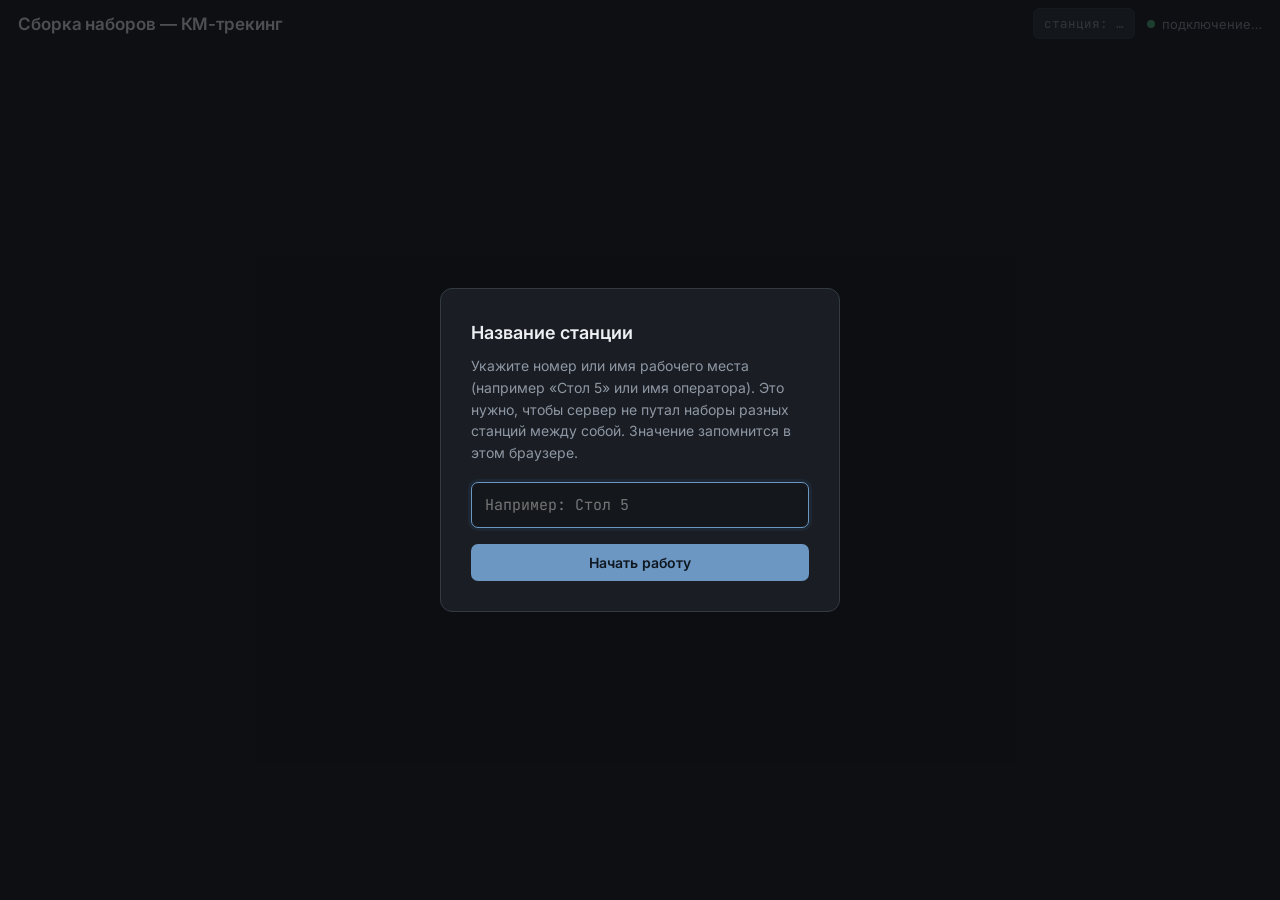
<file: km-tracker-py/public/index.html>
<!DOCTYPE html>
<html lang="ru">
<head>
<meta charset="UTF-8">
<meta name="viewport" content="width=device-width, initial-scale=1">
<title>Сборка наборов — КМ-трекинг</title>
<link rel="preconnect" href="https://fonts.googleapis.com">
<link rel="preconnect" href="https://fonts.gstatic.com" crossorigin>
<link href="https://fonts.googleapis.com/css2?family=Inter:wght@400;500;600;700&family=JetBrains+Mono:wght@400;500;600&display=swap" rel="stylesheet">
<style>
  :root{
    --bg:#14171C; --surface:#1A1E24; --surface-2:#20252C; --surface-3:#2A3039; --border:#333A44;
    --text:#EDEFF2; --text-dim:#8E97A3; --text-faint:#5B636F;
    --accent:#6C97C2; --accent-wash:#1C2733;
    --ok:#4FAE7C; --ok-dim:#1C2A22; --err:#D9686C; --err-dim:#332120; --warn:#D8AB55;
    --mono: 'JetBrains Mono', ui-monospace, "SFMono-Regular", Consolas, "Liberation Mono", Menlo, monospace;
    --sans: 'Inter', -apple-system, "Segoe UI", Roboto, Helvetica, Arial, sans-serif;
  }
  *{box-sizing:border-box;}
  body{ margin:0; background:var(--bg); color:var(--text); font-family:var(--sans); font-size:15px; line-height:1.55; min-height:100vh; -webkit-font-smoothing:antialiased; }
  a, button, input, select{ font-family:inherit; }
  :focus-visible{ outline:2px solid var(--accent); outline-offset:2px; }

  header{ padding:26px 28px 18px 28px; display:flex; justify-content:space-between; align-items:center; flex-wrap:wrap; gap:12px; max-width:1320px; margin:0 auto; }
  h1{ font-size:22px; font-weight:600; letter-spacing:-.005em; margin:0; }
  .header-status{ display:flex; align-items:center; gap:12px; }
  .conn-status{ font-size:13px; color:var(--text-dim); display:flex; align-items:center; }
  .conn-dot{ display:inline-block; width:8px; height:8px; border-radius:50%; background:var(--ok); margin-right:7px; transition:background-color .2s; }
  .conn-dot.down{ background:var(--err); }

  main{ padding:24px 28px 64px 28px; max-width:1320px; margin:0 auto;}
  .view{ display:none; }
  .view.active{ display:block; }

  .consoles{ max-width:720px; }
  .console{ background:var(--surface); border:1px solid var(--border); border-radius:10px; overflow:hidden; transition:border-color .15s;}
  .console.flash-err{ border-color:var(--err); }
  .console.flash-ok{ border-color:var(--ok); }
  .console-head{ display:flex; align-items:center; justify-content:space-between; padding:14px 18px; background:var(--surface-2); border-bottom:1px solid var(--border); }
  .station-badge{ font-family:var(--mono); font-size:12.5px; color:var(--text-dim); background:var(--surface-3); border:1px solid var(--border); border-radius:6px; padding:5px 10px; cursor:pointer; }
  .station-badge:hover{ border-color:var(--accent); color:var(--text); }
  .station-modal-backdrop{ position:fixed; inset:0; background:rgba(10,12,15,.7); z-index:100; display:flex; align-items:center; justify-content:center; }
  .station-modal{ background:var(--surface); border:1px solid var(--border); border-radius:12px; padding:30px; width:100%; max-width:400px; }
  .station-modal h2{ font-size:18px; font-weight:600; margin:0 0 8px 0;}
  .station-modal p{ color:var(--text-dim); font-size:14px; margin:0 0 18px 0; line-height:1.55;}
  .station-modal input{ width:100%; background:var(--bg); border:1px solid var(--surface-3); color:var(--text); font-family:var(--mono); font-size:15px; padding:12px 13px; border-radius:7px; outline:none; margin-bottom:16px; }
  .station-modal input:focus{ border-color:var(--accent); box-shadow:0 0 0 3px var(--accent-wash);}
  .wh-title{ font-size:15px; font-weight:600; }
  .wh-dot{ display:inline-block; width:8px; height:8px; border-radius:50%; background:var(--ok); margin-right:9px; }
  .console-body{ padding:18px; }

  .section-label{ font-size:12px; text-transform:uppercase; letter-spacing:.06em; color:var(--text-dim); margin-bottom:9px; font-family:var(--mono);}

  .kit-picker{ display:grid; grid-template-columns:repeat(auto-fill,minmax(210px,1fr)); gap:8px; margin-bottom:20px; }
  .kit-card{ text-align:left; background:var(--surface-2); border:1px solid var(--border); color:var(--text); border-radius:8px; padding:10px 12px; cursor:pointer; display:flex; flex-direction:column; gap:3px; font-size:13.5px; line-height:1.35; }
  .kit-card:hover{ border-color:var(--accent); }
  .kit-card.active{ border-color:var(--accent); background:var(--accent-wash); box-shadow:0 0 0 1px var(--accent) inset; }
  .kit-card.auto{ border-style:dashed; }
  .kit-card.detected{ border-color:var(--ok); background:var(--ok-dim); }
  .kit-card.disabled{ opacity:.45; cursor:not-allowed; }
  .kit-card.disabled:hover{ border-color:var(--border); }
  .kit-card-code{ font-family:var(--mono); font-size:12px; color:var(--text-dim); }
  .kit-card-note{ font-size:12px; color:var(--warn); }

  .checklist{ display:flex; flex-direction:column; gap:5px; margin-bottom:18px; }
  .check-row{ display:flex; align-items:center; gap:11px; padding:9px 12px; border-radius:7px; background:var(--surface-2); border:1px solid var(--border); color:var(--text-dim); transition:background-color .15s, border-color .15s, color .15s; }
  .check-mark{ width:20px; height:20px; border-radius:50%; flex-shrink:0; display:flex; align-items:center; justify-content:center; background:var(--surface-3); border:1px solid var(--border); font-size:12px; font-weight:700; color:transparent; }
  .check-name{ flex:1; font-size:14px; }
  .check-tag{ font-family:var(--mono); font-size:11px; padding:1px 6px; border-radius:4px; border:1px solid var(--border); color:var(--text-faint); }
  .check-count{ font-family:var(--mono); font-size:12.5px; min-width:30px; text-align:right; }
  .check-row.partial{ border-color:var(--warn); }
  .check-row.partial .check-mark{ border-color:var(--warn); }
  .check-row.done{ background:var(--ok-dim); border-color:var(--ok); color:var(--text); }
  .check-row.done .check-mark{ background:var(--ok); border-color:var(--ok); color:#0E1A13; }
  .check-row.done .check-tag{ border-color:var(--ok); color:var(--ok); }
  .check-row.agg{ margin-top:4px; border-style:dashed; }
  .check-row.agg.ready{ border-color:var(--accent); border-style:solid; background:var(--accent-wash); color:var(--text); }
  .check-empty{ color:var(--text-dim); font-size:14px; padding:14px 4px; }

  .scan-input-row{ display:flex; gap:8px; }
  input.scan-input{ flex:1; background:var(--bg); border:1px solid var(--surface-3); color:var(--text); font-family:var(--mono); font-size:17px; padding:13px 14px; border-radius:8px; outline:none; }
  input.scan-input:focus{ border-color:var(--accent); box-shadow:0 0 0 3px var(--accent-wash);}
  .scan-hint{ font-size:13.5px; color:var(--text-dim); margin-top:10px; min-height:18px;}
  .scan-hint.err{ color:var(--err); }
  .scan-hint.ok{ color:var(--ok); }

  .progress-row{ display:flex; gap:20px; margin-top:20px; flex-wrap:wrap;}
  .progress-block{ flex:1; min-width:130px;}
  .progress-label{ font-size:12px; text-transform:uppercase; letter-spacing:.06em; color:var(--text-dim); margin-bottom:7px; font-family:var(--mono);}
  .count-badge{ font-family:var(--mono); font-size:13.5px; color:var(--text); }

  .feed{ margin-top:20px; border-top:1px solid var(--border); padding-top:12px; max-height:220px; overflow-y:auto; }
  .feed-line{ font-family:var(--mono); font-size:13px; padding:5px 0; display:flex; gap:10px; border-bottom:1px solid var(--surface-2);}
  .feed-time{ color:var(--text-faint); flex-shrink:0; }
  .feed-line.ok .feed-msg{ color:var(--ok); }
  .feed-line.error .feed-msg{ color:var(--err); }
  .feed-line.info .feed-msg{ color:var(--text-dim); }



  .badge{ font-size:11px; padding:2px 7px; border-radius:4px; background:var(--surface); border:1px solid var(--border); color:var(--text-dim); margin-left:7px;}

  .btn{ background:var(--accent); color:#0F1720; border:none; font-weight:600; font-size:14px; padding:10px 18px; border-radius:7px; cursor:pointer; }
  .btn:hover{ filter:brightness(1.1); }

  .btn.ghost{ background:transparent; border:1px solid var(--border); color:var(--text-dim); }
  .btn.ghost:hover{ border-color:var(--text-dim); color:var(--text); }

  .empty{ color:var(--text-dim); font-size:14px; padding:34px 10px; text-align:center; }
  .note{ font-size:13.5px; color:var(--text-dim); margin-top:10px; line-height:1.6; }
</style>
<link rel="stylesheet" href="layout.css">
</head>
<body>
<header>
  <h1>Сборка наборов — КМ-трекинг</h1>
  <div class="header-status">
    <span class="station-badge" id="station-badge" title="Сменить станцию">станция: …</span>
    <div class="conn-status" id="conn-status"><span class="conn-dot" id="conn-dot"></span><span id="conn-text">подключение…</span></div>
  </div>
</header>
<main>

  <!-- ===================== СБОРКА ===================== -->
  <section id="view-assembly" class="view active">
    <div class="consoles" id="consoles-root"></div>
  </section>

</main>

<!-- Модалка запрашивается один раз на этот браузер/ПК, дальше id хранится в localStorage -->
<div id="station-modal-backdrop" class="station-modal-backdrop" style="display:none;">
  <div class="station-modal">
    <h2>Название станции</h2>
    <p>Укажите номер или имя рабочего места (например «Стол 5» или имя оператора). Это нужно, чтобы сервер не путал наборы разных станций между собой. Значение запомнится в этом браузере.</p>
    <input id="station-input" placeholder="Например: Стол 5" maxlength="64" autocomplete="off">
    <button class="btn" id="station-confirm" style="width:100%;">Начать работу</button>
  </div>
</div>

<!-- Запрос пароля для настроек станции (проверка идёт на сервере по файлу pass.txt) -->
<div id="pass-modal-backdrop" class="station-modal-backdrop" style="display:none;">
  <div class="station-modal">
    <h2>Введите пароль</h2>
    <p>Чтобы включить или выключить «Код короба», нужен пароль.</p>
    <input id="pass-input" type="password" placeholder="Пароль" autocomplete="off">
    <div style="display:flex; gap:8px;">
      <button class="btn" id="pass-confirm" style="flex:1;">Подтвердить</button>
      <button class="btn ghost" id="pass-cancel" style="flex:1;">Отмена</button>
    </div>
  </div>
</div>

<script src="km-utils.js"></script>
<script src="app.js"></script>
</body>
</html>
</file>
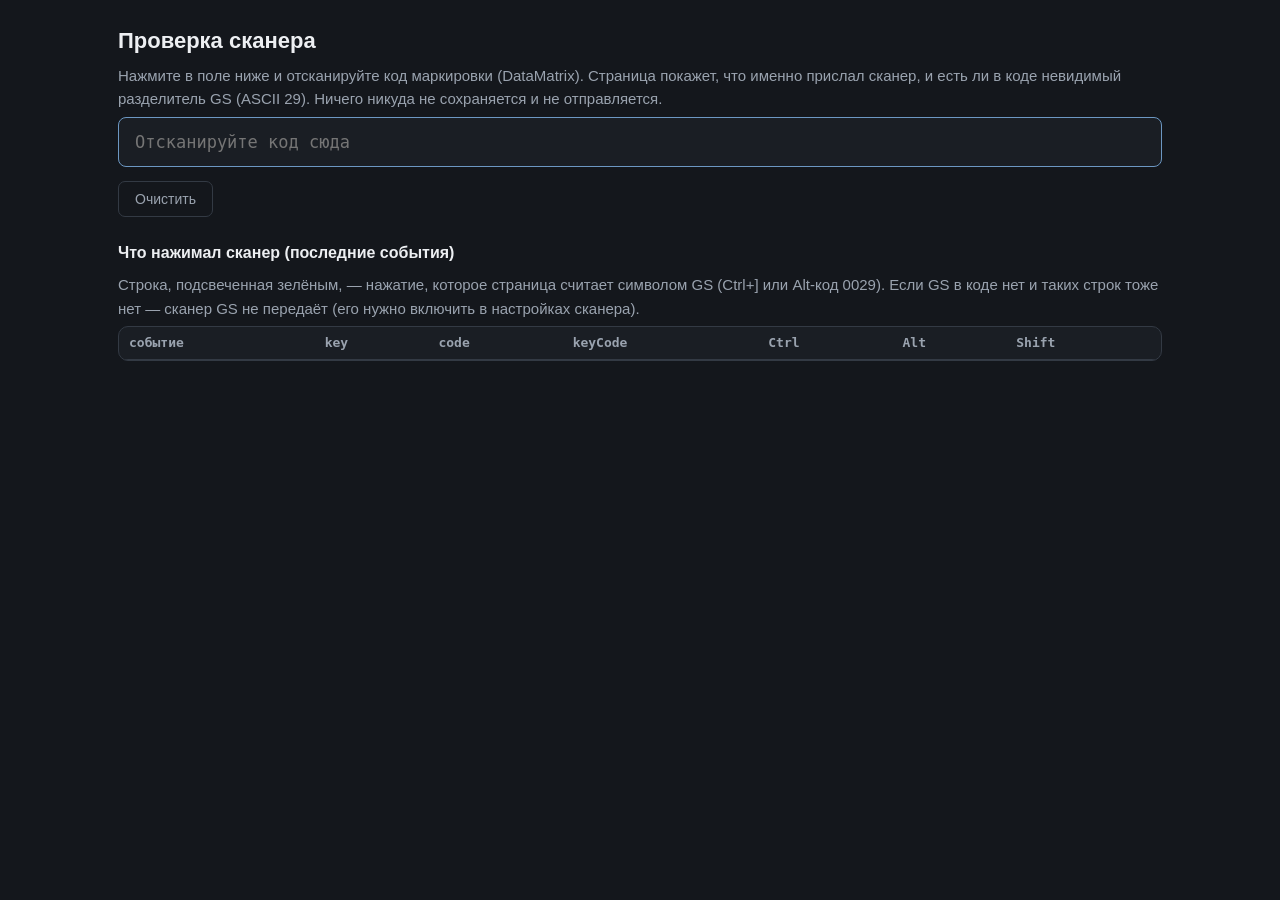
<file: km-tracker-py/public/scan-test.html>
<!DOCTYPE html>
<html lang="ru">
<head>
<meta charset="UTF-8">
<meta name="viewport" content="width=device-width, initial-scale=1">
<title>Проверка сканера — КМ-трекинг</title>
<style>
  :root{ --bg:#14171C; --surface:#1A1E24; --surface-2:#20252C; --border:#333A44; --text:#EDEFF2; --dim:#9AA3AF;
    --accent:#6C97C2; --ok:#4FAE7C; --ok-dim:#1C2A22; --err:#D9686C; --err-dim:#332120; --warn:#D8AB55;
    --mono:ui-monospace,Consolas,Menlo,monospace; --sans:-apple-system,"Segoe UI",Roboto,Arial,sans-serif; }
  *{box-sizing:border-box;}
  body{ margin:0; background:var(--bg); color:var(--text); font-family:var(--sans); font-size:15px; line-height:1.55; }
  .wrap{ max-width:1100px; margin:0 auto; padding:24px 28px 56px; }
  h1{ font-size:22px; margin:0 0 6px; } h2{ font-size:16px; margin:24px 0 8px; }
  p{ color:var(--dim); margin:6px 0; }
  input{ width:100%; background:var(--surface); border:1px solid var(--border); color:var(--text); border-radius:8px; padding:14px 16px; font-family:var(--mono); font-size:17px; outline:none; }
  input:focus{ border-color:var(--accent); }
  .box{ background:var(--surface); border:1px solid var(--border); border-radius:10px; padding:14px 18px; margin-top:12px; font-family:var(--mono); font-size:14px; word-break:break-all; }
  .verdict{ margin-top:12px; padding:14px 18px; border-radius:10px; font-size:16px; font-weight:600; border:1px solid var(--border); }
  .verdict.ok{ color:var(--ok); border-color:var(--ok); background:var(--ok-dim); }
  .verdict.bad{ color:var(--err); border-color:var(--err); background:var(--err-dim); }
  .gs{ color:var(--warn); font-weight:700; }
  table{ width:100%; border-collapse:collapse; font-size:13px; font-family:var(--mono); }
  th{ text-align:left; color:var(--dim); font-weight:600; padding:6px 10px; border-bottom:1px solid var(--border); }
  td{ padding:4px 10px; border-bottom:1px solid var(--surface-2); }
  tr.hl td{ background:var(--ok-dim); color:var(--ok); }
  button{ background:transparent; border:1px solid var(--border); color:var(--dim); border-radius:7px; padding:9px 16px; cursor:pointer; font-size:14px; }
  button:hover{ color:var(--text); border-color:var(--dim); }
  .scroll{ max-height:340px; overflow:auto; border:1px solid var(--border); border-radius:10px; background:var(--surface); }
</style>
</head>
<body>
<div class="wrap">
  <h1>Проверка сканера</h1>
  <p>Нажмите в поле ниже и отсканируйте код маркировки (DataMatrix). Страница покажет, что именно прислал сканер,
    и есть ли в коде невидимый разделитель GS (ASCII 29). Ничего никуда не сохраняется и не отправляется.</p>
  <input id="t" placeholder="Отсканируйте код сюда" autocomplete="off" autofocus>
  <div class="verdict" id="verdict" style="display:none;"></div>
  <div class="box" id="result" style="display:none;"></div>
  <p style="margin-top:14px;"><button type="button" id="clear">Очистить</button></p>

  <h2>Что нажимал сканер (последние события)</h2>
  <p>Строка, подсвеченная зелёным, — нажатие, которое страница считает символом GS (Ctrl+] или Alt-код 0029). Если GS в коде нет и таких строк тоже нет —
    сканер GS не передаёт (его нужно включить в настройках сканера).</p>
  <div class="scroll"><table>
    <thead><tr><th>событие</th><th>key</th><th>code</th><th>keyCode</th><th>Ctrl</th><th>Alt</th><th>Shift</th></tr></thead>
    <tbody id="log"></tbody>
  </table></div>
</div>
<script src="km-utils.js"></script>
<script>
const GS = String.fromCharCode(29);
const t = document.getElementById('t'), log = document.getElementById('log');
function esc(s){ return String(s).replace(/[&<>"]/g,c=>({'&':'&amp;','<':'&lt;','>':'&gt;','"':'&quot;'}[c])); }
function show(v){
  v = String(v);
  const n = v.split(GS).length - 1;
  const shown = v.split(GS).map(esc).join('<span class="gs">[GS]</span>');
  const ctrl = [...v].filter(c => c.charCodeAt(0) < 32 && c !== GS).length;
  const verdict = document.getElementById('verdict'), res = document.getElementById('result');
  if (!v) { verdict.style.display = res.style.display = 'none'; return; }
  verdict.style.display = res.style.display = 'block';
  if (n > 0) { verdict.className = 'verdict ok'; verdict.textContent = `GS в коде есть: ${n} шт. Сканер и браузер передают код правильно.`; }
  else { verdict.className = 'verdict bad'; verdict.textContent = 'GS в коде НЕТ. Если это КМ с полями 91 и 92 — сканер не передаёт разделитель (или браузер его теряет).'; }
  res.innerHTML = `${shown}<br><span style="color:var(--dim)">длина: ${v.length} символов` + (ctrl ? `, других управляющих символов: ${ctrl}` : '') + `</span>`;
}
function addLog(type, e, hl){
  const tr = document.createElement('tr'); if (hl) tr.className = 'hl';
  tr.innerHTML = `<td>${type}</td><td>${esc(JSON.stringify(e.key))}</td><td>${esc(e.code || '')}</td><td>${e.keyCode || ''}</td><td>${e.ctrlKey ? 'да' : ''}</td><td>${e.altKey ? 'да' : ''}</td><td>${e.shiftKey ? 'да' : ''}</td>`;
  log.insertBefore(tr, log.firstChild);
  while (log.children.length > 80) log.removeChild(log.lastChild);
}
const altReader = KmUtils.createAltCodeReader((n) => {
  if (n === 29) { t.value += GS; show(t.value); }
  else if (n === 10 || n === 13) show(t.value);
  addLog('Alt-код ' + String(n).padStart(4, '0'), { key: n === 29 ? 'GS' : 'управляющий', code: 'Alt+Numpad' }, n === 29);
});
t.addEventListener('keyup', (e) => altReader.keyup(e));
t.addEventListener('keydown', (e) => {
  if (altReader.keydown(e)) return;
  const gsKey = (e.ctrlKey && !e.altKey && !e.metaKey && (e.code === 'BracketRight' || e.keyCode === 221 || [']', '}', 'ъ', 'Ъ'].includes(e.key)))
    || e.key === GS || e.key === 'GroupSeparator';
  if (e.key !== 'Enter' && (gsKey || e.ctrlKey || e.altKey || e.key.length > 1)) addLog('keydown', e, gsKey);
  if (gsKey) { e.preventDefault(); t.value += GS; show(t.value); }   // так же поступает рабочее место станции
  if (e.key === 'Enter') { e.preventDefault(); show(t.value); }
});
t.addEventListener('input', () => show(t.value));
document.getElementById('clear').addEventListener('click', () => { t.value = ''; log.innerHTML = ''; show(''); t.focus(); });
</script>
</body>
</html>
</file>
<file: km-tracker-py/public/layout.css>
/* ============================================================
   Раскладка рабочего места станции: ВСЁ на одном экране, без прокрутки.
   Страница занимает всю высоту окна; колонки делят место между собой.
   Слева — что делать (набор, поле скана, крупный статус).
   Справа — результат (чек-лист, счётчики, последние события).
   Подключается ПОСЛЕ основных стилей и переопределяет их.
   ============================================================ */
html, body { height: 100%; }
body {
  height: 100vh; height: 100dvh; min-height: 0; overflow: hidden;
  display: flex; flex-direction: column;
}

/* компактная шапка */
header { flex: 0 0 auto; width: 100%; max-width: none; margin: 0; padding: 8px 18px; gap: 8px; }
h1 { font-size: 17px; }
nav.tabs { display: none; }

main { flex: 1 1 auto; min-height: 0; width: 100%; max-width: none; margin: 0; padding: 0 18px 14px; display: flex; }
.view.active { display: flex; flex: 1 1 auto; min-height: 0; width: 100%; }
.consoles { flex: 1 1 auto; min-height: 0; width: 100%; max-width: 1280px; margin: 0 auto; display: flex; }

.console { flex: 1 1 auto; min-height: 0; display: flex; flex-direction: column; }
.console-head { flex: 0 0 auto; padding: 8px 16px; }
.console-body.two-col {
  flex: 1 1 auto; min-height: 0; padding: 14px 16px;
  display: grid; grid-template-columns: minmax(0, 1fr) minmax(0, 1fr); gap: 18px;
}
.col-left, .col-right { min-width: 0; min-height: 0; display: flex; flex-direction: column; }
.section-label { margin-bottom: 6px; }

/* выбор набора — выпадающий список: занимает одну строку при любом числе наборов */
.kit-select {
  width: 100%; background: var(--surface-2); color: var(--text); border: 1px solid var(--border);
  border-radius: 8px; padding: 11px 12px; font-size: 14.5px; cursor: pointer;
}
.kit-select:focus { border-color: var(--accent); outline: none; }
.kit-select option:disabled { color: var(--text-faint); }
.kit-note { min-height: 20px; margin: 6px 0 12px; font-size: 13px; color: var(--text-dim); }
.kit-note.detected { color: var(--ok); }

/* поле скана и статус — главное на экране */
input.scan-input { font-size: 19px; padding: 14px 16px; }
.scan-hint {
  flex: 1 1 auto; min-height: 70px; margin-top: 12px; padding: 12px 16px;
  display: flex; align-items: center; border-radius: 8px; border: 1px solid var(--border); background: var(--surface-2);
  font-size: clamp(16px, 2.6vh, 24px); font-weight: 500; line-height: 1.35; overflow: hidden;
}
.scan-hint.ok  { color: var(--ok);  border-color: var(--ok);  background: var(--ok-dim); }
.scan-hint.err { color: var(--err); border-color: var(--err); background: var(--err-dim); }

/* галочка режима короба — второстепенный элемент, внизу слева */
.box-toggle { display: flex; align-items: center; gap: 9px; margin-top: 12px; font-size: 13.5px; color: var(--text-dim); cursor: pointer; }
.box-toggle input { width: 17px; height: 17px; accent-color: var(--accent); cursor: pointer; flex: 0 0 auto; }
.box-toggle .lock { font-size: 12px; color: var(--text-faint); margin-left: 4px; }

/* чек-лист — компактные строки; длинный состав — в две колонки */
.checklist { flex: 0 0 auto; gap: 4px; margin-bottom: 12px; }
.check-row { padding: 6px 10px; gap: 9px; }
.check-name { font-size: 13.5px; line-height: 1.3; }
.checklist.dense { display: grid; grid-template-columns: 1fr 1fr; }
.progress-row { flex: 0 0 auto; margin-top: 0; gap: 14px; }

/* журнал — занимает остаток высоты; лишние строки просто не помещаются (без полосы прокрутки) */
.feed { flex: 1 1 0; min-height: 0; margin-top: 12px; padding-top: 8px; overflow: hidden; }
.feed-line { padding: 3px 0; font-size: 12.5px; }

/* узкий экран / планшет вертикально: одна колонка, по-прежнему без прокрутки */
@media (max-width: 900px) {
  .console-body.two-col { grid-template-columns: 1fr; grid-template-rows: auto minmax(0, 1fr); gap: 12px; }
  .scan-hint { min-height: 56px; margin-top: 8px; }
  .kit-note { margin-bottom: 8px; }
}

/* очень низкое окно: прокрутку разрешаем, чтобы ничего не оказалось недоступным */
@media (max-height: 520px) {
  body { height: auto; overflow: auto; }
  .feed { min-height: 80px; }
}
</file>
